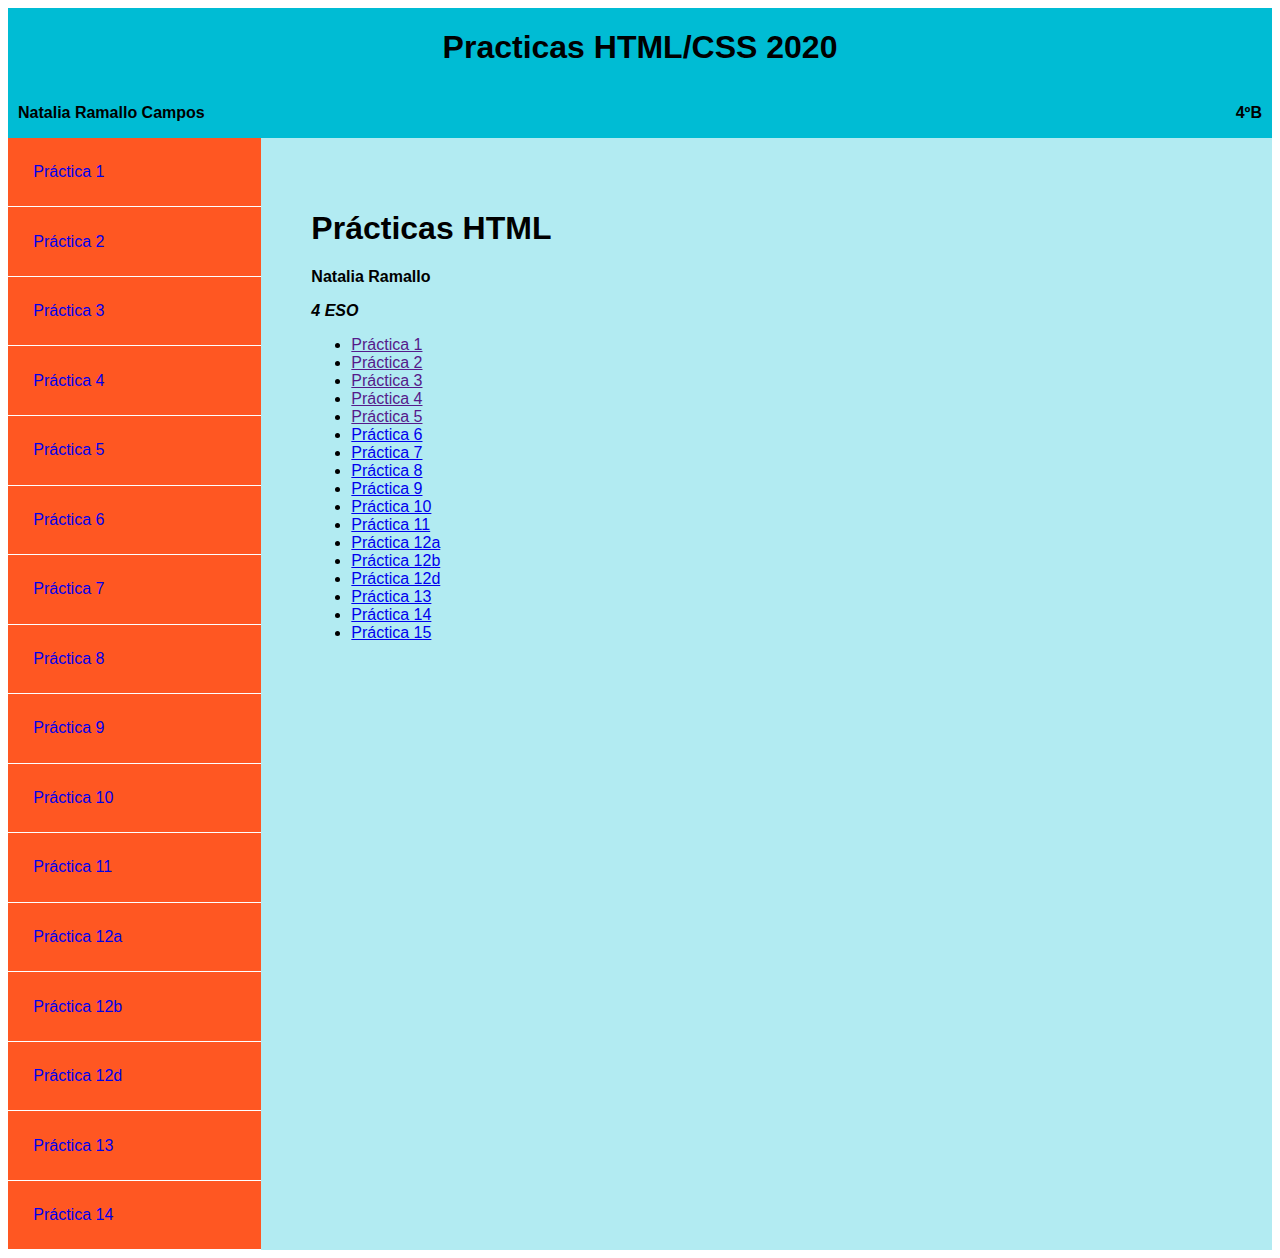
<file: index.html>
<!DOCTYPE html>
<html lang="en">
<head>
  <link rel="stylesheet" href="main.css">
  <meta charset="UTF-8">
  <meta name="viewport" content="width=device-width, initial-scale=1.0">
  <meta http-equiv="X-UA-Compatible" content="ie=edge">
  <title>Índice</title>
</head>
<body>


  <div class="grid-layout">
    <header>
      <h1>Practicas HTML/CSS 2020</h1>
      <p class="header__left-side"><strong>Natalia Ramallo Campos</strong></p>
      <p class="header__right-side"><strong>4ºB</strong></p>
    </header>
    <nav>
      <a href="p.1.html">Práctica 1</a>
      <a href="p.2.html">Práctica 2</a>
      <a href="p.3.html">Práctica 3</a>
      <a href="p.4.html">Práctica 4</a>
      <a href="p.5.html">Práctica 5</a>
      <a href="p.6.html">Práctica 6</a>
      <a href="p.7.html">Práctica 7</a>
      <a href="p.8.html">Práctica 8</a>
      <a href="p.9.html">Práctica 9</a>
      <a href="p.10.html">Práctica 10</a>
      <a href="p.11.html">Práctica 11</a>
      <a href="p.12a.html">Práctica 12a</a>
      <a href="p.12b.html">Práctica 12b</a>
      <a href="p.12d.html">Práctica 12d</a>
      <a href="p.13.html">Práctica 13</a>
      <a href="p.14.html">Práctica 14</a>
    </nav>

    <div class="main">
      <h1>Prácticas HTML</h1>
      <p><strong>Natalia Ramallo</strong></p>
      <p><strong><em>4 ESO</em></strong></p>
      <ul>
        <li><a href="">Práctica 1</a></li>
        <li><a href="">Práctica 2</a></li>
        <li><a href="">Práctica 3</a></li>
        <li><a href="">Práctica 4</a></li>
        <li><a href="">Práctica 5</a></li>
        <li><a href="p.6.html">Práctica 6</a></li>
        <li><a href="p.7.html">Práctica 7</a></li>
        <li><a href="p.8.html">Práctica 8</a></li>
        <li><a href="p.9.html">Práctica 9</a></li>
        <li><a href="p.10.html">Práctica 10</a></li>
        <li><a href="p.11.html">Práctica 11</a></li>
        <li><a href="p.12a.html">Práctica 12a</a></li>
        <li><a href="p.12b.html">Práctica 12b</a></li>
        <li><a href="p.12d.html">Práctica 12d</a></li>
        <li><a href="p.13.html">Práctica 13</a></li>
        <li><a href="p.14.html">Práctica 14</a></li>
        <li><a href="p.15.html">Práctica 15</a></li>
      </ul>
    </div>
  </div>

</body>
</html>
</file>
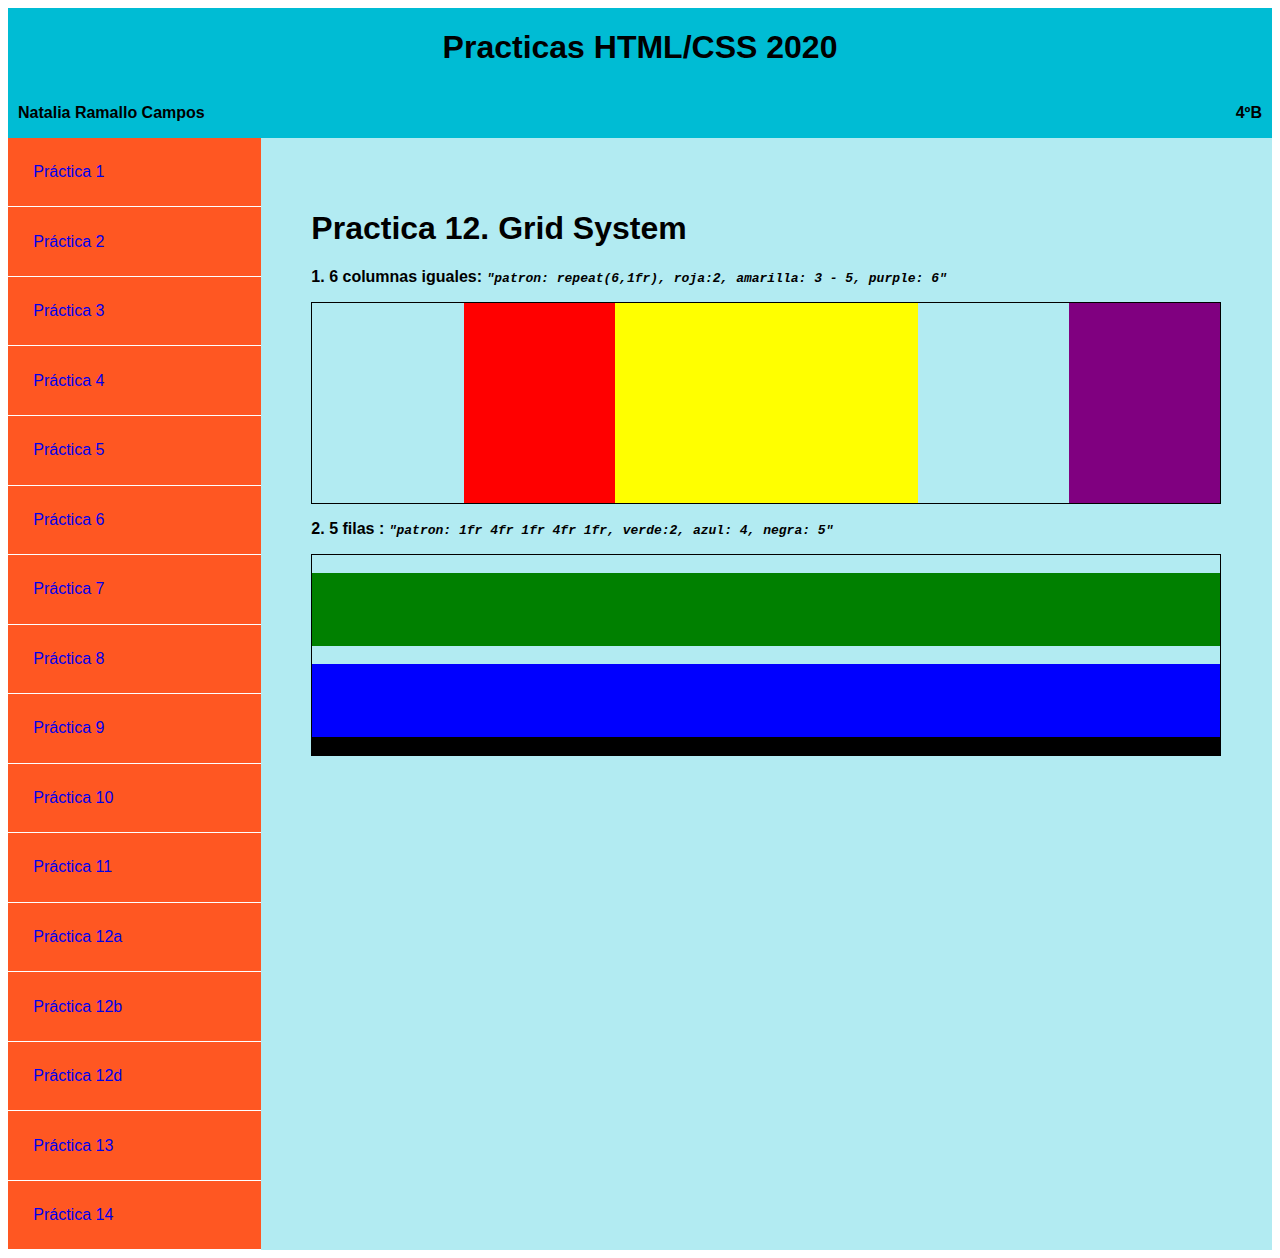
<file: p.12a.html>
<!DOCTYPE html>
<html lang="en">
<head>
  <link rel="stylesheet" href="main.css">
  <meta charset="UTF-8">
  <meta name="viewport" content="width=device-width, initial-scale=1.0">
  <meta http-equiv="X-UA-Compatible" content="ie=edge">
  <title>Document</title>
  <style>
    body {
      font-family: sans-serif;
    }

    p>strong>em {
      font-family: monospace;
      font-size: 0.8em:
    }

    .g-common {

      border: 1px solid black;
      height: 200px;
      display:grid;
    }

    .g-uno {
      grid-template-columns: repeat(6, 1fr)
    }

    .i-red {
      background: red;
      grid-column: 2 / 3;
    }

    .i-yellow {
      background: yellow;
      grid-column: 3 / span 2;
    }

    .i-yellow:hover {
      transform: scaleY(0);
      transform-origin: top;
      transition: ease-in-out 1000ms;
    }

    .i-purple {
      background: purple;
      grid-column: 6 / 7;
    }

    .g-dos {
      grid-template-rows: 1fr 4fr 1fr 4fr 1fr;
    }

    .i-green {
      background: green;
      grid-row: 2 / span 1;
    }

    .i-blue {
      background: blue;
      grid-row: 4 / span 1;
    }

    .i-black {
      background: black;
      grid-row: 5 / span 1;
    }




  </style>
</head>
<body>





  <div class="grid-layout">
    <header>
      <h1>Practicas HTML/CSS 2020</h1>
      <p class="header__left-side"><strong>Natalia Ramallo Campos</strong></p>
      <p class="header__right-side"><strong>4ºB</strong></p>
    </header>
    <nav>
      <a href="p.1.html">Práctica 1</a>
      <a href="p.2.html">Práctica 2</a>
      <a href="p.3.html">Práctica 3</a>
      <a href="p.4.html">Práctica 4</a>
      <a href="p.5.html">Práctica 5</a>
      <a href="p.6.html">Práctica 6</a>
      <a href="p.7.html">Práctica 7</a>
      <a href="p.8.html">Práctica 8</a>
      <a href="p.9.html">Práctica 9</a>
      <a href="p.10.html">Práctica 10</a>
      <a href="p.11.html">Práctica 11</a>
      <a href="p.12a.html">Práctica 12a</a>
      <a href="p.12b.html">Práctica 12b</a>
      <a href="p.12d.html">Práctica 12d</a>
      <a href="p.13.html">Práctica 13</a>
      <a href="p.14.html">Práctica 14</a>
    </nav>

    <div class="main">
      <h1>Practica 12. Grid System</h1>
      <p><strong>1. 6 columnas iguales:
     	<em>"patron: repeat(6,1fr), roja:2, amarilla: 3 - 5, purple: 6"</em></strong></p>

      <div class="g-common g-uno">
    	<div class="i-red"></div>
    	<div class="i-yellow"></div>
    	<div class="i-purple"></div>
      </div>

      <p><strong>2. 5 filas :
     	<em>"patron: 1fr 4fr 1fr 4fr 1fr, verde:2, azul: 4, negra: 5"</em></strong></p>
      <div class="g-common g-dos">
    	<div class="i-green"></div>
    	<div class="i-blue"></div>
    	<div class="i-black"></div>
      </div>
    </div>

  </div>






</body>

</html>
</file>
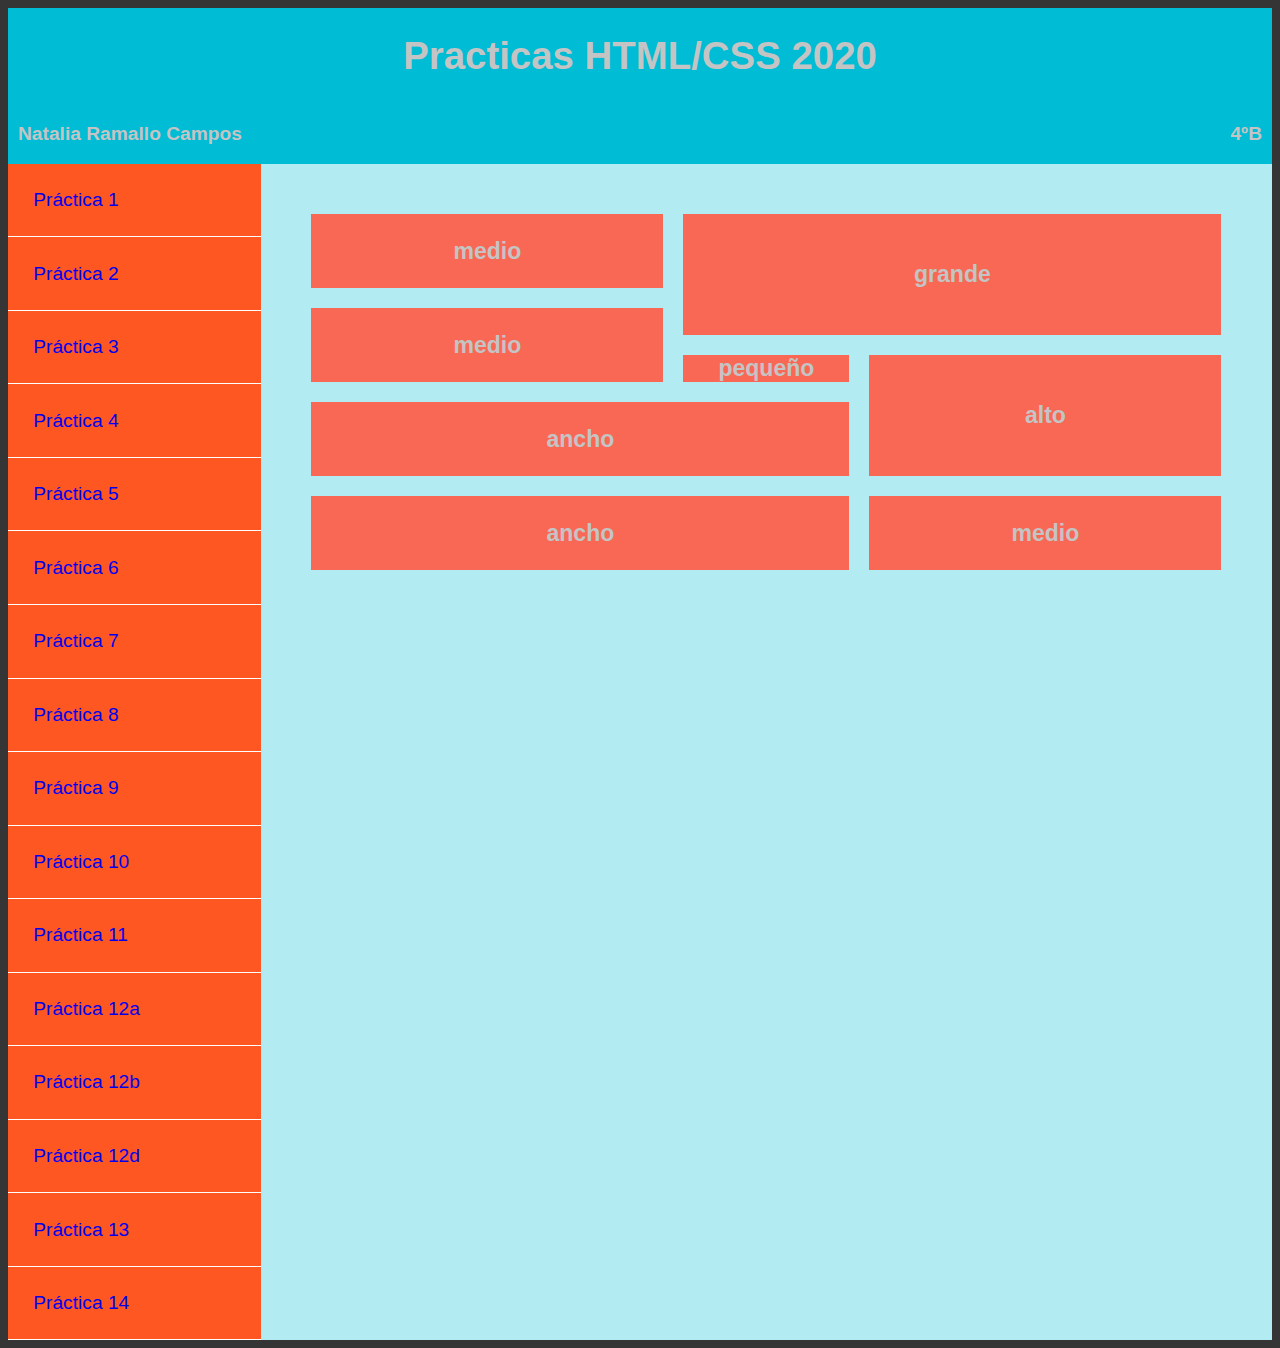
<file: p.12b.html>
<!DOCTYPE html>
<html lang="en">
<head>
  <link rel="stylesheet" href="main.css">
  <meta charset="UTF-8">
  <meta name="viewport" content="width=device-width, initial-scale=1.0">
  <meta http-equiv="X-UA-Compatible" content="ie=edge">
  <title>Práctica 12b. Portfolio</title>
  <style>

    body {
      background: #353535;
      color: #c4c4c4;
      font-size: 1.2em;
    }

    .portfolio {
      display: grid;
      grid-template-rows: repeat(8, 1fr);
      grid-template-columns: repeat(5, 1fr);
      grid-gap: 20px;
    }

    .portfolio-item {
      background: #f96855;
      font-size: 1.2em;
      font-weight: 700;
      display: flex;
      justify-content: center;
      align-items: center;
    }

    .large {
      grid-column: span 3;
      grid-row: span 3;
    }

    .tall {
      grid-row: span 3;
      grid-column: span 2;
    }

    .wide {
      grid-row: span 2;
      grid-column: span 3;
    }

    .small {
      grid-row: span 1;
      grid-column: span 1;
    }

    .medium {
      grid-row: span 2;
      grid-column: span 2;
    }

  </style>
</head>

<body>



  <div class="grid-layout">
    <header>
      <h1>Practicas HTML/CSS 2020</h1>
      <p class="header__left-side"><strong>Natalia Ramallo Campos</strong></p>
      <p class="header__right-side"><strong>4ºB</strong></p>
    </header>
    <nav>
      <a href="p.1.html">Práctica 1</a>
      <a href="p.2.html">Práctica 2</a>
      <a href="p.3.html">Práctica 3</a>
      <a href="p.4.html">Práctica 4</a>
      <a href="p.5.html">Práctica 5</a>
      <a href="p.6.html">Práctica 6</a>
      <a href="p.7.html">Práctica 7</a>
      <a href="p.8.html">Práctica 8</a>
      <a href="p.9.html">Práctica 9</a>
      <a href="p.10.html">Práctica 10</a>
      <a href="p.11.html">Práctica 11</a>
      <a href="p.12a.html">Práctica 12a</a>
      <a href="p.12b.html">Práctica 12b</a>
      <a href="p.12d.html">Práctica 12d</a>
      <a href="p.13.html">Práctica 13</a>
      <a href="p.14.html">Práctica 14</a>
    </nav>

    <div class="main">
      <div class="portfolio">
        <div class="portfolio-item medium">medio</div>
        <div class="portfolio-item large">grande</div>
        <div class="portfolio-item medium">medio</div>
     	  <div class="portfolio-item small">pequeño</div>
        <div class="portfolio-item tall">alto</div>
        <div class="portfolio-item wide">ancho</div>
        <div class="portfolio-item wide">ancho</div>
        <div class="portfolio-item medium">medio</div>
    	</div>
    </div>

  </div>





</body>

</html>
</file>
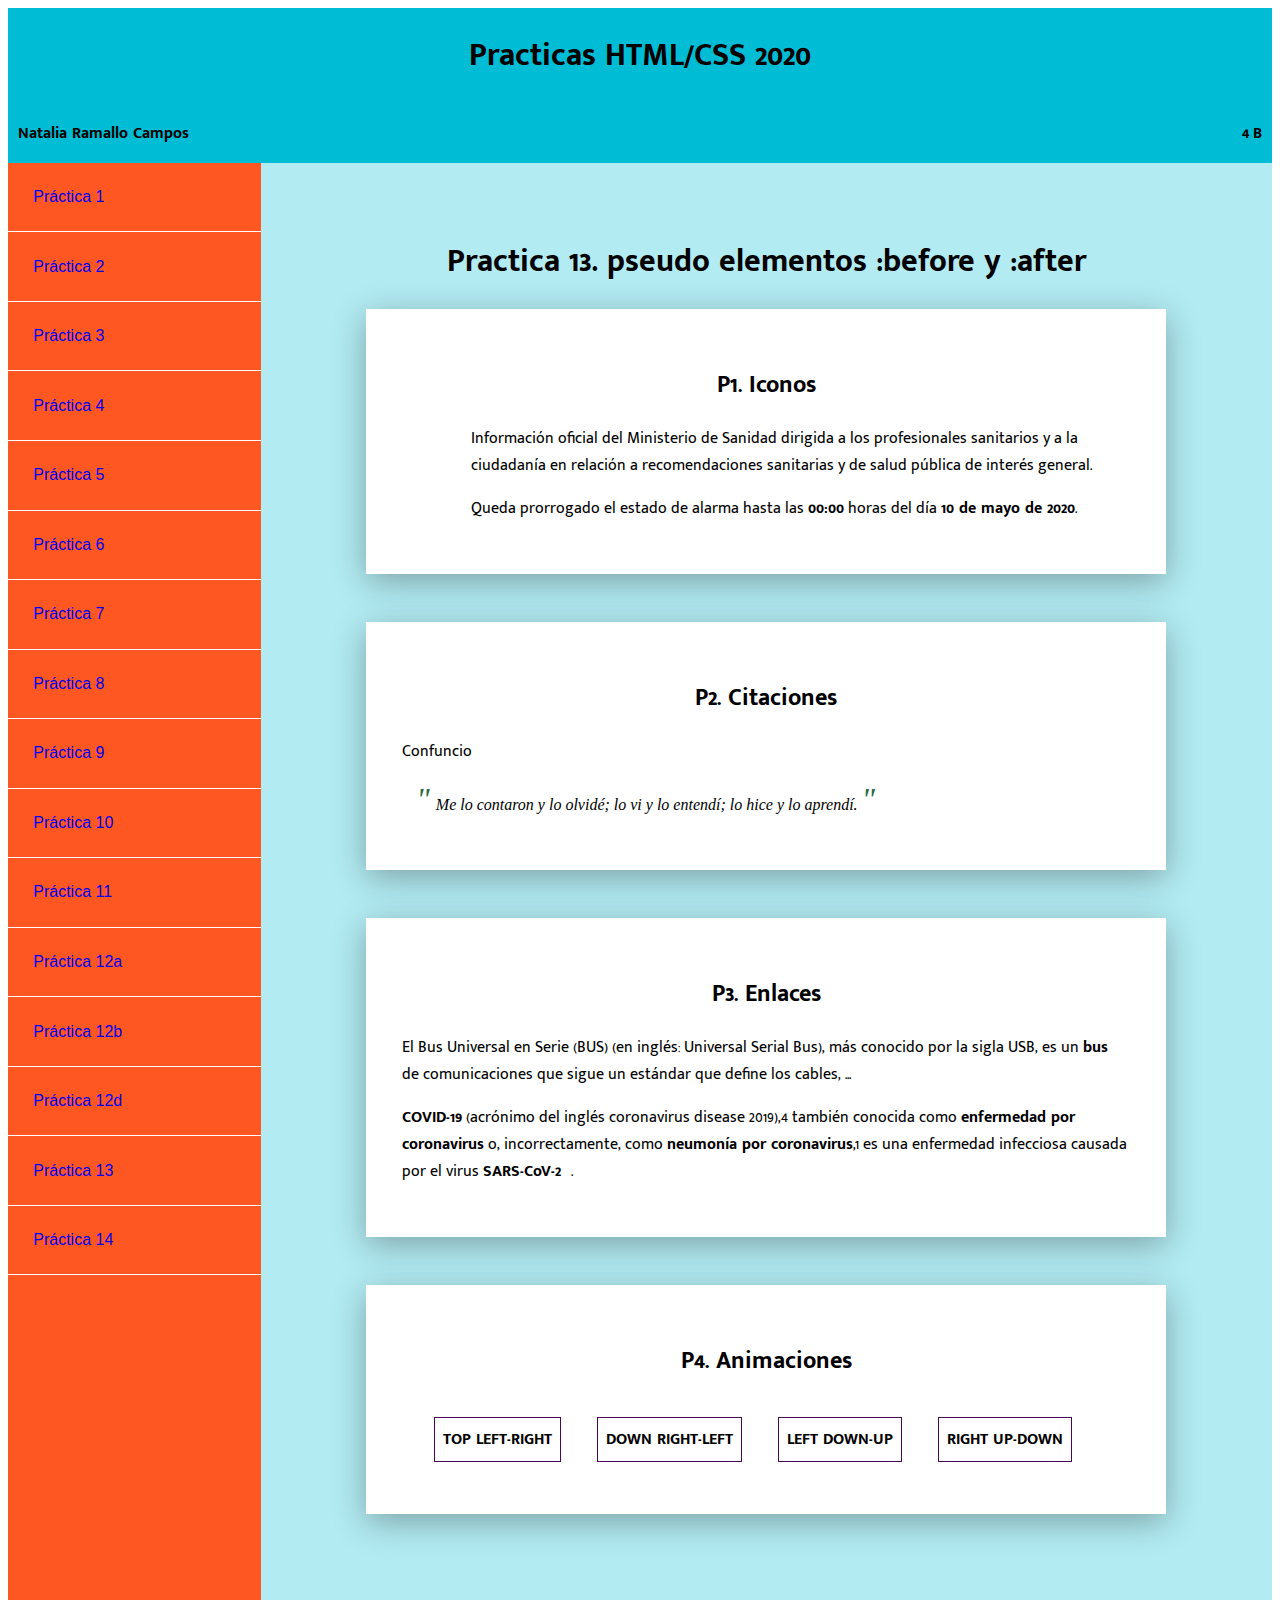
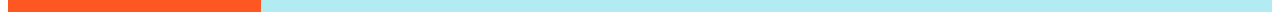
<file: p.13.html>
<!DOCTYPE html>
<html lang="en">
<head>
  <link rel="stylesheet" href="main.css">
  <link rel="stylesheet" href="https://fonts.googleapis.com/css?family=Mukta+Malar:300,700">
  <meta charset="UTF-8">
  <meta name="viewport" content="width=device-width, initial-scale=1.0">
  <meta http-equiv="X-UA-Compatible" content="ie=edge">
  <title>Práctica 13. Pseudo elementos after: y before:</title>
  <style>

    body {
      font-family: 'Mukta Malar', sans-serif;
    }

    h1 {
      text-align: center;
    }

    section {
    padding: 4vh;
    width: 80%;
    margin: 0 auto;
    box-shadow: 0px .5em 2em rgba(0,0,0,.3);
    margin-bottom: 3em;
    background-color:  white;
    }

    section h2 {
      text-align: center;
    }

    section.uno p.info:before {
      content: '';
      background: url("https://bit.ly/3aUnWgx");
      width: 64px;
      height: 64px;
      float: left;
      margin: 0 0.3em 0 0;
    }

    section.uno p.danger:before {
      content: '';
      background: url("https://bit.ly/35pJYqE");
      width: 64px;
      height: 64px;
      float: left;
      margin: 0 0.3em 0 0;
    }

    section.dos span.quoted {
      font-family: Georgia;
      font-size: 16px;
      display: block;
      margin: 14px;
      font-style: italic;
    }

    section.dos span.quoted:before {
      content: '"';
      font-size: 2em;
      color: rgb(41, 106, 67);
      margin: 0 6px 0 0;
    }

    section.dos span.quoted:after {
      content: '"';
      font-size: 2em;
      color: rgb(41, 106, 67);
      margin: 0 0 0 4px;
    }

    section.tres a {
      text-decoration: none;
      color: #000;
      font-weight: bold;
    }

    section.tres a:after {
      content: "";
      display: inline-block;
      width: 10px;
      height: 10px;
      background: url('https://bit.ly/2KLhcav'); no-repeat top left;
      background-size: cover;
    }

    section.cuatro p {
      display: inline-block;
      margin-left: 2em;
      text-transform: uppercase;
      font-weight: 700;
      border: 1px solid rgb(72, 8, 85);
      padding: .5em;
      cursor: crosshair;
      position: relative;
    }

    section.cuatro p.cuatroA:before {
      content: "";
      height: 5px;
      width: 100%;
      background-color: rgb(143, 27, 194);

      position: absolute;
      top:0;
      left:0;

      transform: scaleX(0);
      transform-origin: left;
      transition: transform ease-in-out 1000ms;
    }

    section.cuatro p.cuatroA:hover:before {
      transform: scaleX(1);
    }

    section.cuatro p.cuatroB:before {
      content: "";
      height: 5px;
      width: 100%;
      background-color: rgb(143, 27, 194);

      position: absolute;
      bottom: 0;
      right: 0;

      transform: scaleX(0);
      transform-origin: right;
      transition: transform ease-in-out 1000ms;
    }

    section.cuatro p.cuatroB:hover:before {
      transform: scaleX(1);
    }

    section.cuatro p.cuatroC:before {
      content: "";
      height: 100%;
      width: 5px;
      background-color: rgb(143, 27, 194);

      position: absolute;
      top: 0;
      left:0;

      transform: scaleY(0);
      transform-origin: bottom;
      transition: transform ease-in-out 1000ms;
    }

    section.cuatro p.cuatroC:hover:before {
      transform: scaleY(1);
    }

    section.cuatro p.cuatroD:before {
      content: "";
      height: 100%;
      width: 5px;
      background-color: rgb(143, 27, 194);

      position: absolute;
      top: 0;
      right: 0;

      transform: scaleY(0);
      transform-origin: top;
      transition: transform ease-in-out 1000ms;
    }

    section.cuatro p.cuatroD:hover:before {
      transform: scaleY(1);
    }





  </style>
</head>

<body>






  <div class="grid-layout">
    <header>
      <h1>Practicas HTML/CSS 2020</h1>
      <p class="header__left-side"><strong>Natalia Ramallo Campos</strong></p>
      <p class="header__right-side"><strong>4ºB</strong></p>
    </header>
    <nav>
      <a href="p.1.html">Práctica 1</a>
      <a href="p.2.html">Práctica 2</a>
      <a href="p.3.html">Práctica 3</a>
      <a href="p.4.html">Práctica 4</a>
      <a href="p.5.html">Práctica 5</a>
      <a href="p.6.html">Práctica 6</a>
      <a href="p.7.html">Práctica 7</a>
      <a href="p.8.html">Práctica 8</a>
      <a href="p.9.html">Práctica 9</a>
      <a href="p.10.html">Práctica 10</a>
      <a href="p.11.html">Práctica 11</a>
      <a href="p.12a.html">Práctica 12a</a>
      <a href="p.12b.html">Práctica 12b</a>
      <a href="p.12d.html">Práctica 12d</a>
      <a href="p.13.html">Práctica 13</a>
      <a href="p.14.html">Práctica 14</a>
    </nav>

    <div class="main">
      <h1>Practica 13. pseudo elementos :before y :after</h1>

      <section class="uno">
        <h2>P1. Iconos</h2>
        <p class="info">Información oficial del Ministerio de Sanidad dirigida
          a los profesionales sanitarios y a la ciudadanía en relación a
          recomendaciones sanitarias y de salud pública de interés general.</p>
        <p class="danger">Queda prorrogado el estado de alarma hasta las
          <strong>00:00</strong> horas del día
          <strong>10 de mayo de 2020</strong>.
        </p>
      </section>

      <section class="dos">
        <h2>P2. Citaciones</h2>
        <p>Confuncio</p>
        <p><span class="quoted">Me lo contaron y lo olvidé; lo vi y lo entendí; lo hice y lo aprendí.</span></p>
      </section>

      <section class="tres">
        <h2>P3. Enlaces</h2>
        <p>El Bus Universal en Serie (BUS) (en inglés: Universal Serial Bus),
          más conocido por la sigla USB,
          es un <a href="#">bus</a> de comunicaciones que sigue un estándar que define los cables, ...</p>
        <p><strong>COVID-19</strong>​ (acrónimo del inglés coronavirus disease 2019),4​ también
          conocida como <strong>enfermedad por coronavirus</strong>​ o, incorrectamente, como <strong>neumonía
            por coronavirus</strong>,1​ es una enfermedad infecciosa causada por el virus <a href="">SARS-CoV-2</a>.</p>
      </section>

      <section class="cuatro">
        <h2>P4. Animaciones</h2>
        <p class="cuatroA">Top Left-Right</p>
        <p class="cuatroB">Down Right-Left</p>
        <p class="cuatroC">Left Down-Up</p>
        <p class="cuatroD">Right Up-Down</p>
      </section>
    </div>

  </div>










</body>
</html>
</file>
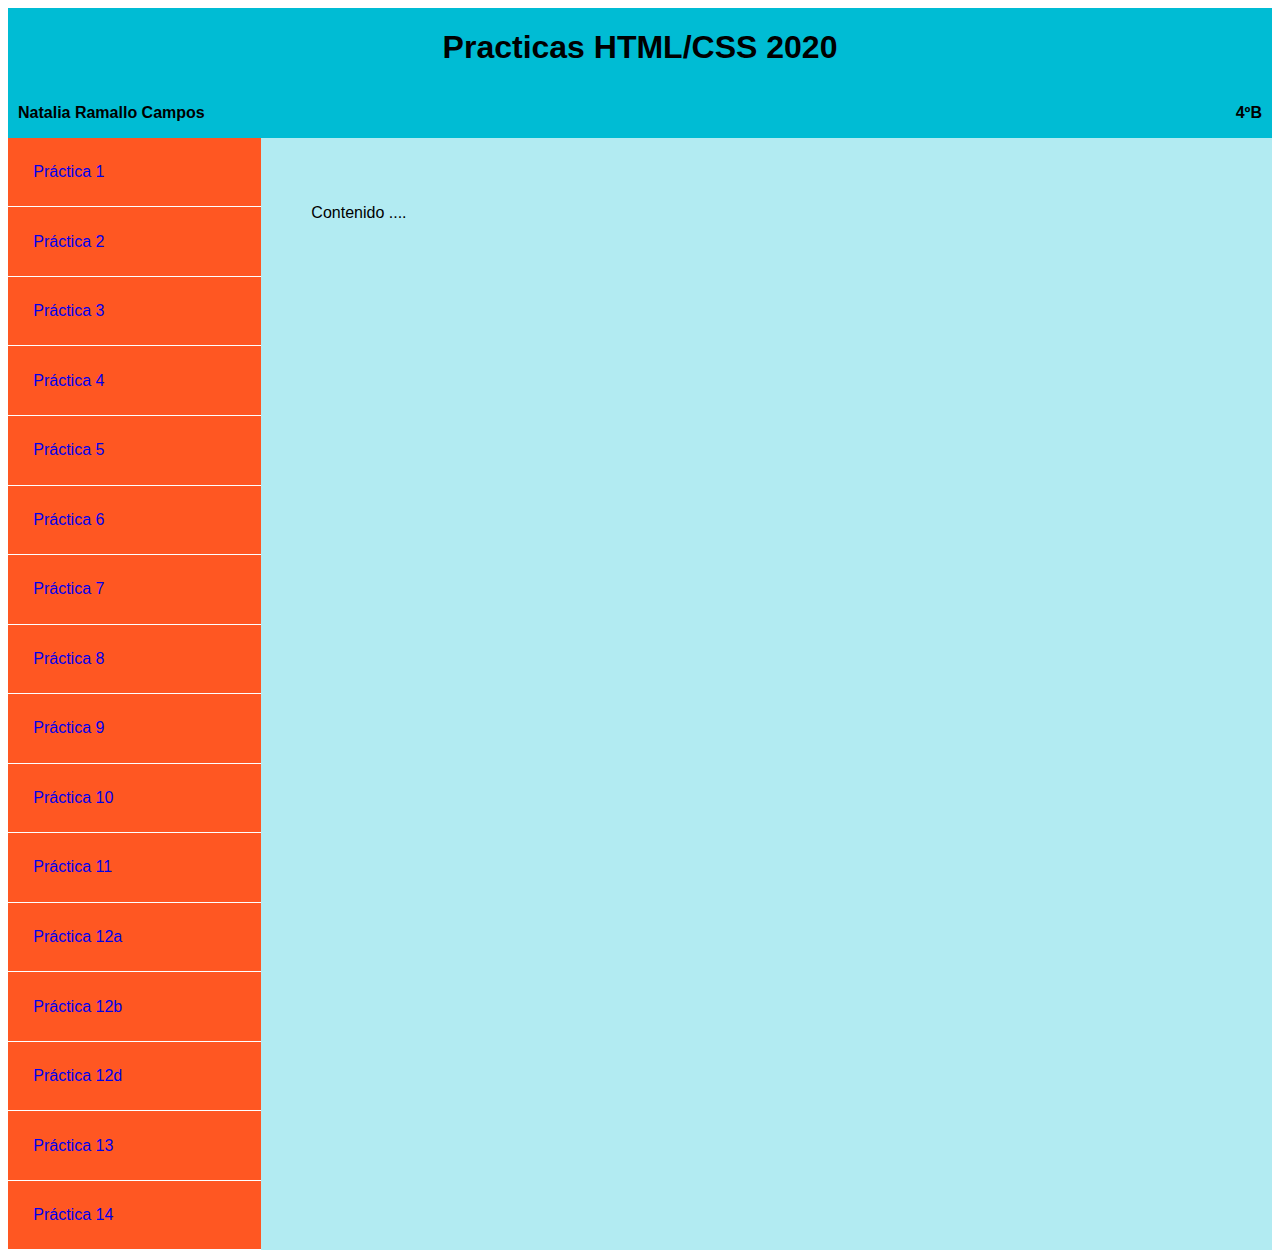
<file: p.15.html>
<!DOCTYPE html>
<html lang="en">
<head>
  <link rel="stylesheet" href="main.css">
  <meta charset="UTF-8">
  <meta name="viewport" content="width=device-width, initial-scale=1.0">
  <meta http-equiv="X-UA-Compatible" content="ie=edge">
  <title>Práctica 15</title>

</head>
<body>

  <div class="grid-layout">
    <header>
      <h1>Practicas HTML/CSS 2020</h1>
      <p class="header__left-side"><strong>Natalia Ramallo Campos</strong></p>
      <p class="header__right-side"><strong>4ºB</strong></p>
    </header>
    <nav>
      <a href="p.1.html">Práctica 1</a>
      <a href="p.2.html">Práctica 2</a>
      <a href="p.3.html">Práctica 3</a>
      <a href="p.4.html">Práctica 4</a>
      <a href="p.5.html">Práctica 5</a>
      <a href="p.6.html">Práctica 6</a>
      <a href="p.7.html">Práctica 7</a>
      <a href="p.8.html">Práctica 8</a>
      <a href="p.9.html">Práctica 9</a>
      <a href="p.10.html">Práctica 10</a>
      <a href="p.11.html">Práctica 11</a>
      <a href="p.12a.html">Práctica 12a</a>
      <a href="p.12b.html">Práctica 12b</a>
      <a href="p.12d.html">Práctica 12d</a>
      <a href="p.13.html">Práctica 13</a>
      <a href="p.14.html">Práctica 14</a>
    </nav>

    <div class="main">
      <p>Contenido ....</p>
    </div>

  </div>
</body>
</html>
</file>
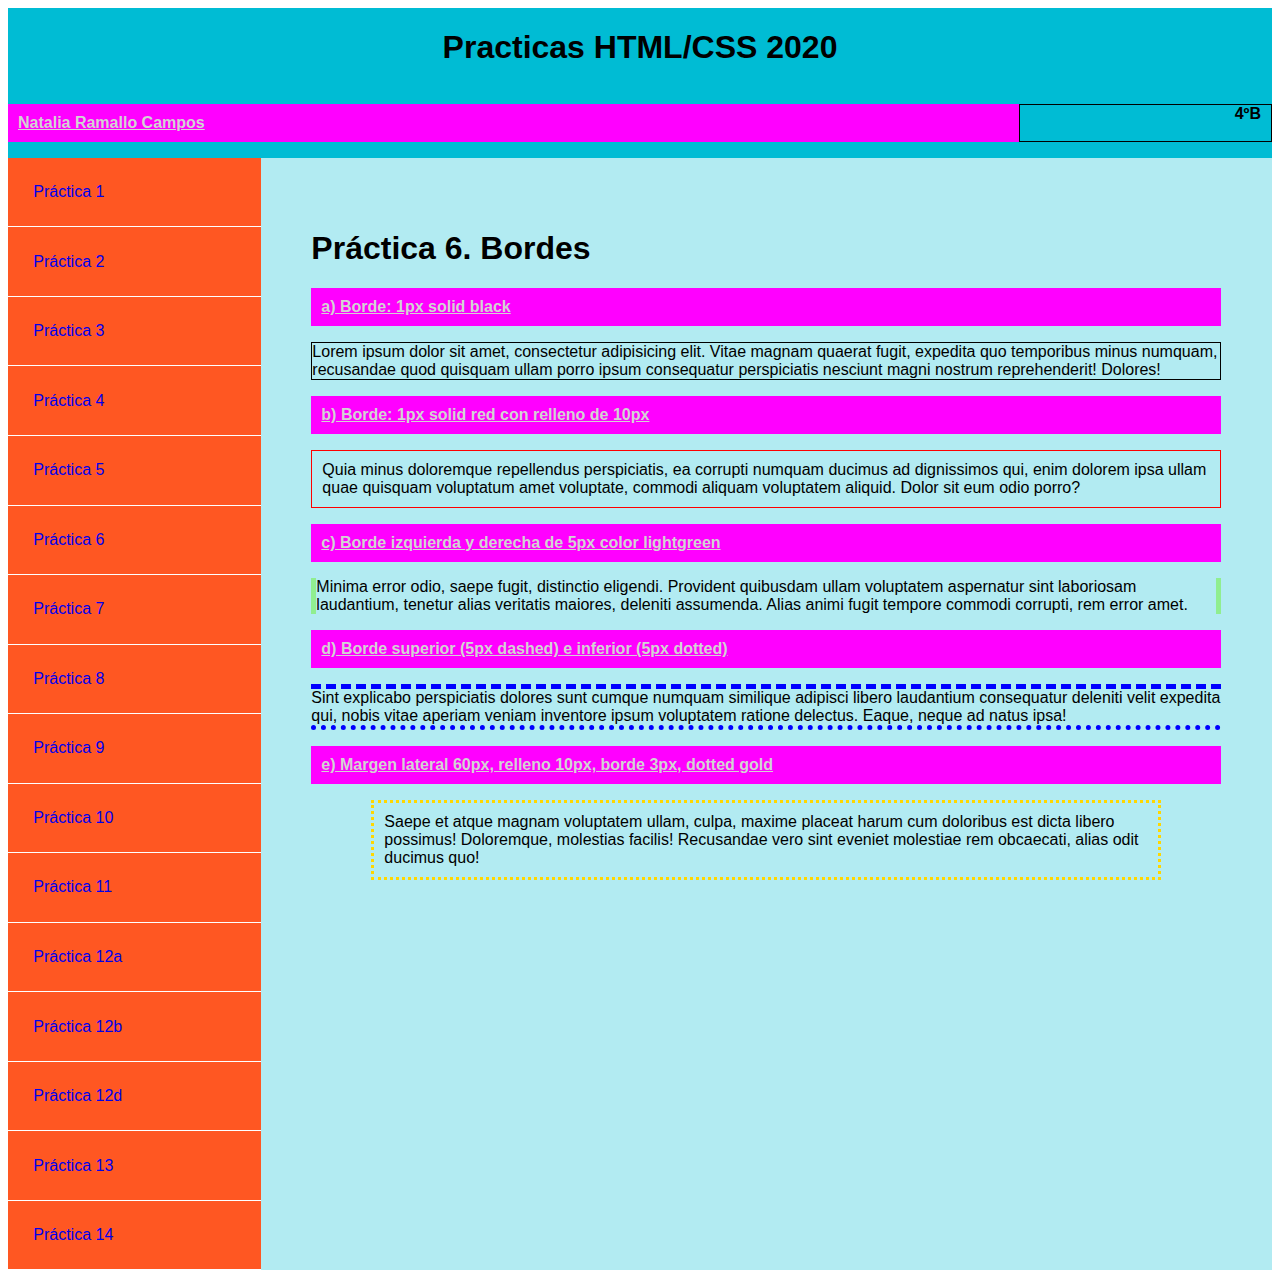
<file: p.6.html>
<!DOCTYPE html>
<html lang="en">
<head>
  <link rel="stylesheet" href="main.css">
  <meta charset="UTF-8">
  <meta name="viewport" content="width=device-width, initial-scale=1.0">
  <meta http-equiv="X-UA-Compatible" content="ie=edge">
  <title>Práctica 6. Bordes</title>
  <style>
    body {
      font-family: sans-serif;
    }

    p:nth-of-type(odd) {
      background-color: magenta;
      color: lightgrey;
      padding: 10px;
      text-decoration:underline;
      font-weight: bolder;
    }

    p:nth-of-type(2) {
      border: 1px solid black;
    }

    p:nth-of-type(4) {
      border: 1px solid red;
      padding: 10px;
    }

    p:nth-of-type(6) {
      border-left: 5px solid lightgreen;
      border-right: 5px solid lightgreen;
    }

    p:nth-of-type(8) {
      border-top: 5px dashed blue;
      border-bottom: 5px dotted blue;
    }

    p:nth-of-type(10) {
      margin-left: 60px;
      margin-right: 60px;
      padding: 10px;
      border: 3px dotted gold;
    }




  </style>
</head>
<body>




  <div class="grid-layout">
    <header>
      <h1>Practicas HTML/CSS 2020</h1>
      <p class="header__left-side"><strong>Natalia Ramallo Campos</strong></p>
      <p class="header__right-side"><strong>4ºB</strong></p>
    </header>
    <nav>
      <a href="p.1.html">Práctica 1</a>
      <a href="p.2.html">Práctica 2</a>
      <a href="p.3.html">Práctica 3</a>
      <a href="p.4.html">Práctica 4</a>
      <a href="p.5.html">Práctica 5</a>
      <a href="p.6.html">Práctica 6</a>
      <a href="p.7.html">Práctica 7</a>
      <a href="p.8.html">Práctica 8</a>
      <a href="p.9.html">Práctica 9</a>
      <a href="p.10.html">Práctica 10</a>
      <a href="p.11.html">Práctica 11</a>
      <a href="p.12a.html">Práctica 12a</a>
      <a href="p.12b.html">Práctica 12b</a>
      <a href="p.12d.html">Práctica 12d</a>
      <a href="p.13.html">Práctica 13</a>
      <a href="p.14.html">Práctica 14</a>
    </nav>

    <div class="main">

        <h1>Práctica 6. Bordes</h1>
        <p><strong>a) Borde: 1px solid black</strong></p>
        <p>Lorem ipsum dolor sit amet, consectetur adipisicing elit. Vitae magnam quaerat fugit, expedita quo temporibus minus numquam, recusandae quod quisquam ullam porro ipsum consequatur perspiciatis nesciunt magni nostrum reprehenderit! Dolores!</p>
        <p><strong>b) Borde: 1px solid red con relleno de 10px</strong></p>
        <p>Quia minus doloremque repellendus perspiciatis, ea corrupti numquam ducimus ad dignissimos qui, enim dolorem ipsa ullam quae quisquam voluptatum amet voluptate, commodi aliquam voluptatem aliquid. Dolor sit eum odio porro?</p>
        <p><strong>c) Borde izquierda y derecha de 5px color lightgreen</strong></p>
        <p>Minima error odio, saepe fugit, distinctio eligendi. Provident quibusdam ullam voluptatem aspernatur sint laboriosam laudantium, tenetur alias veritatis maiores, deleniti assumenda. Alias animi fugit tempore commodi corrupti, rem error amet.</p>
        <p><strong>d) Borde superior (5px dashed) e inferior (5px dotted)</strong></p>
        <p>Sint explicabo perspiciatis dolores sunt cumque numquam similique adipisci libero laudantium consequatur deleniti velit expedita qui, nobis vitae aperiam veniam inventore ipsum voluptatem ratione delectus. Eaque, neque ad natus ipsa!</p>
        <p><strong>e) Margen lateral 60px, relleno 10px, borde 3px, dotted gold</strong></p>
        <p>Saepe et atque magnam voluptatem ullam, culpa, maxime placeat harum cum doloribus est dicta libero possimus! Doloremque, molestias facilis! Recusandae vero sint eveniet molestiae rem obcaecati, alias odit ducimus quo!</p>

    </div>

  </div>





</body>
</html>
</file>
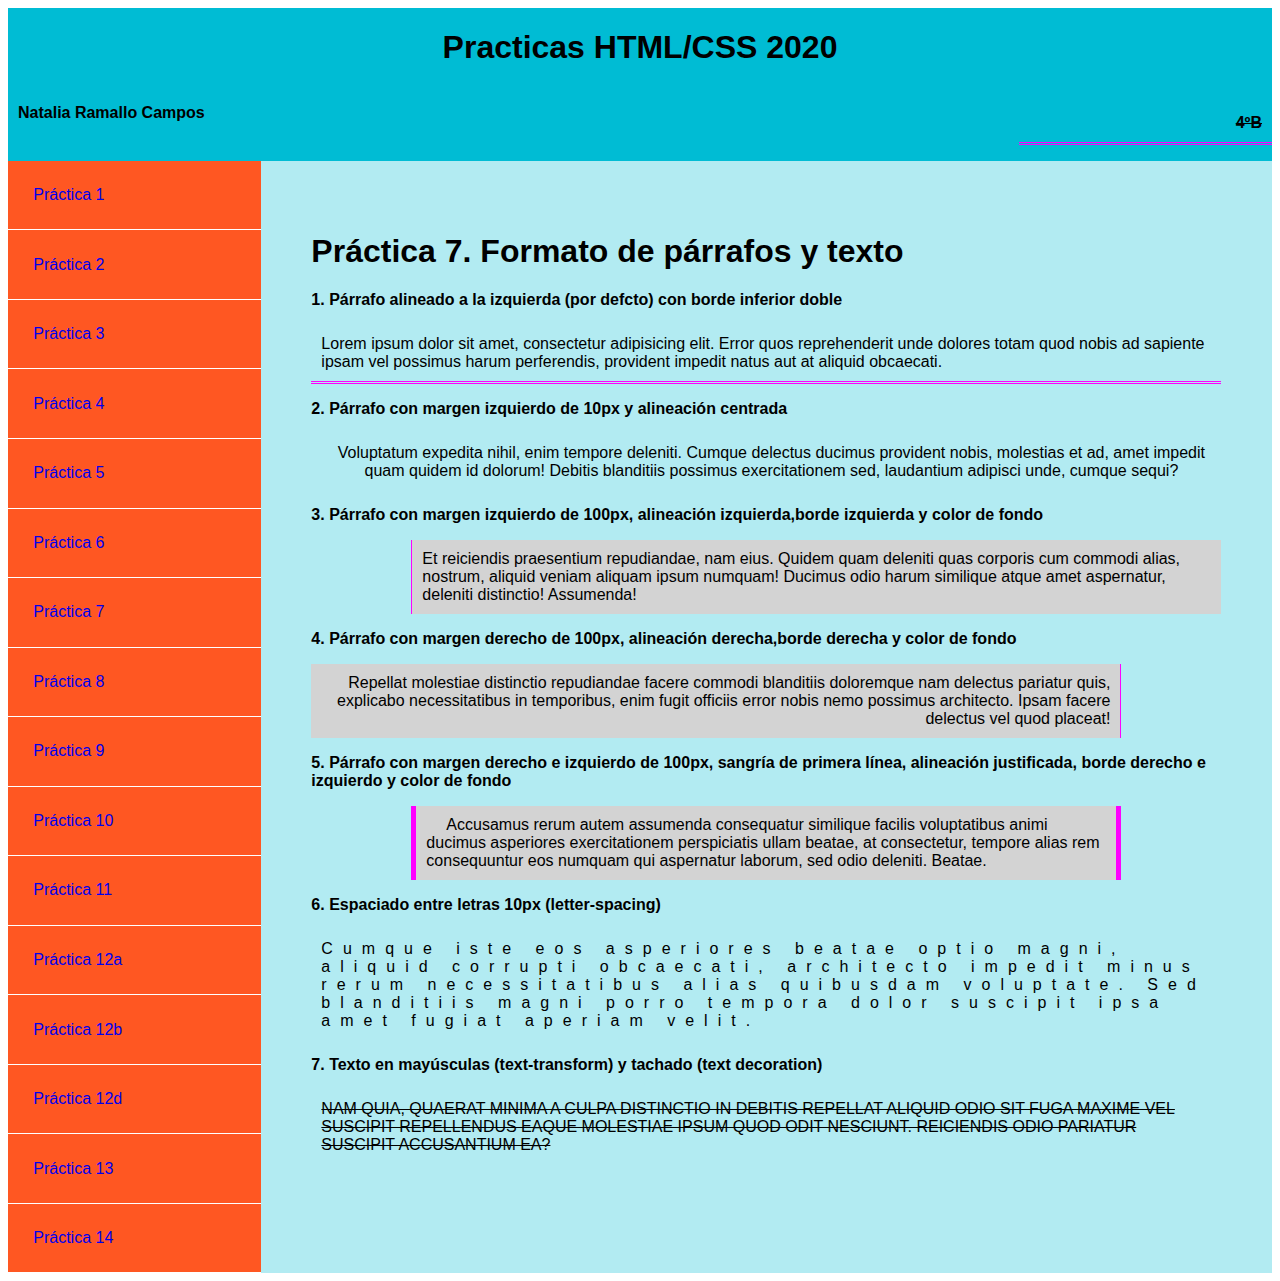
<file: p.7.html>
<!DOCTYPE html>
<html lang="en">
<head>
  <link rel="stylesheet" href="main.css">
  <meta charset="UTF-8">
  <meta name="viewport" content="width=device-width, initial-scale=1.0">
  <meta http-equiv="X-UA-Compatible" content="ie=edge">
  <title>Práctica 7</title>
  <style>

    p:nth-of-type(2) {
      text-align: left;
      border-bottom: 3px double magenta;
      padding: 10px;
    }

    p:nth-of-type(4){
      padding: 10px;
      margin-left: 10px;
      text-align: center;
    }

    p:nth-of-type(6){
      padding: 10px;
      margin-left: 100px;
      text-align: left;
      border-left: 1px solid magenta;
      background-color: lightgrey
    }

    p:nth-of-type(8){
      padding: 10px;
      margin-right: 100px;
      text-align: right;
      border-right: 1px solid magenta;
      background-color: lightgrey;
    }

    p:nth-of-type(10){
      padding: 10px;
      margin-right: 100px;
      margin-left: 100px;
      text-indent: 20px;
      background-color: lightgrey;
      border-left: 5px solid magenta;
      border-right: 5px solid magenta;

    }

    p:nth-of-type(12){
      padding: 10px;
      letter-spacing: 10px;
    }

    p:nth-last-of-type(1){
      text-transform: uppercase;
      text-decoration: line-through;
      padding: 10px;
    }


  </style>
</head>
<body>

  <div class="grid-layout">
    <header>
      <h1>Practicas HTML/CSS 2020</h1>
      <p class="header__left-side"><strong>Natalia Ramallo Campos</strong></p>
      <p class="header__right-side"><strong>4ºB</strong></p>
    </header>
    <nav>
      <a href="p.1.html">Práctica 1</a>
      <a href="p.2.html">Práctica 2</a>
      <a href="p.3.html">Práctica 3</a>
      <a href="p.4.html">Práctica 4</a>
      <a href="p.5.html">Práctica 5</a>
      <a href="p.6.html">Práctica 6</a>
      <a href="p.7.html">Práctica 7</a>
      <a href="p.8.html">Práctica 8</a>
      <a href="p.9.html">Práctica 9</a>
      <a href="p.10.html">Práctica 10</a>
      <a href="p.11.html">Práctica 11</a>
      <a href="p.12a.html">Práctica 12a</a>
      <a href="p.12b.html">Práctica 12b</a>
      <a href="p.12d.html">Práctica 12d</a>
      <a href="p.13.html">Práctica 13</a>
      <a href="p.14.html">Práctica 14</a>
    </nav>

    <div class="main">
      <h1>Práctica 7. Formato de párrafos y texto</h1>

      <p><strong>1. Párrafo alineado a la izquierda (por defcto) con borde inferior doble</strong></p>
      <p>Lorem ipsum dolor sit amet, consectetur adipisicing elit. Error quos reprehenderit unde dolores totam quod nobis ad sapiente ipsam vel possimus harum perferendis, provident impedit natus aut at aliquid obcaecati.</p>
      <p><strong>2. Párrafo con margen izquierdo de 10px y alineación centrada</strong></p>
      <p>Voluptatum expedita nihil, enim tempore deleniti. Cumque delectus ducimus provident nobis, molestias et ad, amet impedit quam quidem id dolorum! Debitis blanditiis possimus exercitationem sed, laudantium adipisci unde, cumque sequi?</p>
      <p><strong>3. Párrafo con margen izquierdo de 100px, alineación izquierda,borde izquierda y color de fondo</strong></p>
      <p>Et reiciendis praesentium repudiandae, nam eius. Quidem quam deleniti quas corporis cum commodi alias, nostrum, aliquid veniam aliquam ipsum numquam! Ducimus odio harum similique atque amet aspernatur, deleniti distinctio! Assumenda!</p>
      <p><strong>4. Párrafo con margen derecho de 100px, alineación derecha,borde derecha y color de fondo</strong></p>
      <p>Repellat molestiae distinctio repudiandae facere commodi blanditiis doloremque nam delectus pariatur quis, explicabo necessitatibus in temporibus, enim fugit officiis error nobis nemo possimus architecto. Ipsam facere delectus vel quod placeat!</p>
      <p><strong>5. Párrafo con margen derecho e izquierdo de 100px, sangría de primera línea, alineación justificada, borde derecho e izquierdo y color de fondo</strong></p>
      <p>Accusamus rerum autem assumenda consequatur similique facilis voluptatibus animi ducimus asperiores exercitationem perspiciatis ullam beatae, at consectetur, tempore alias rem consequuntur eos numquam qui aspernatur laborum, sed odio deleniti. Beatae.</p>
      <p><strong>6. Espaciado entre letras 10px (letter-spacing)</strong></p>
      <p>Cumque iste eos asperiores beatae optio magni, aliquid corrupti obcaecati, architecto impedit minus rerum necessitatibus alias quibusdam voluptate. Sed blanditiis magni porro tempora dolor suscipit ipsa amet fugiat aperiam velit.</p>
      <p><strong>7. Texto en mayúsculas (text-transform) y tachado (text decoration)</strong></p>
      <p>Nam quia, quaerat minima a culpa distinctio in debitis repellat aliquid odio sit fuga maxime vel suscipit repellendus eaque molestiae ipsum quod odit nesciunt. Reiciendis odio pariatur suscipit accusantium ea?</p>

    </div>

  </div>


</body>
</html>
</file>
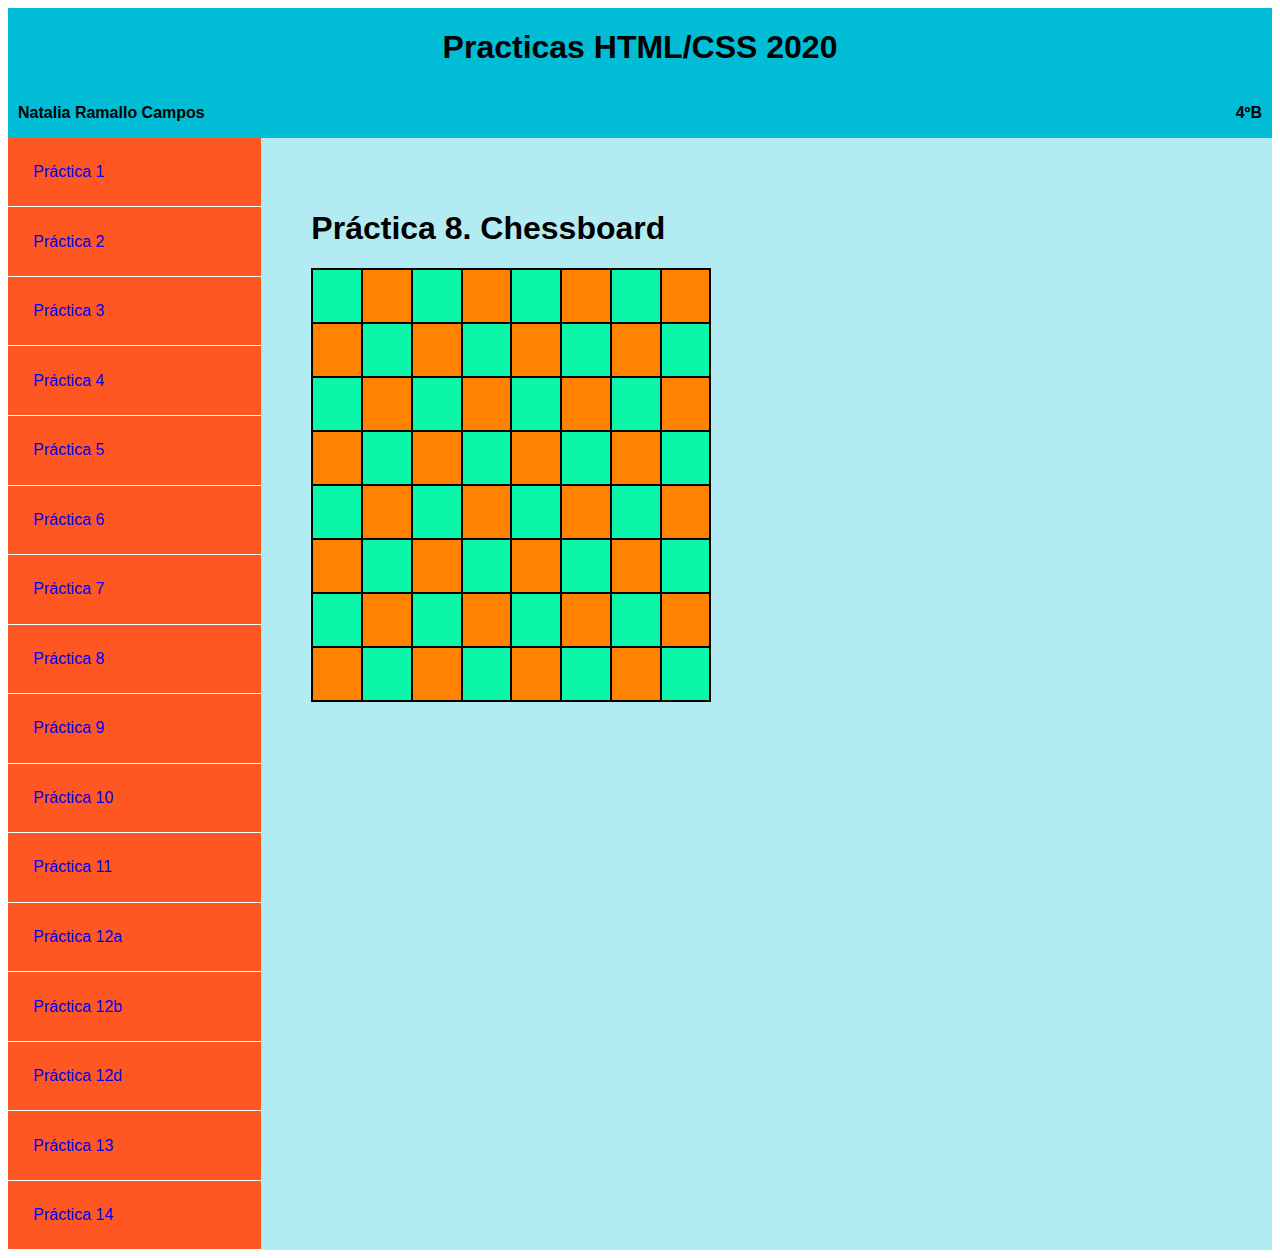
<file: p.8.html>
<!DOCTYPE html>
<html lang="en">
<head>
  <link rel="stylesheet" href="main.css">
  <meta charset="UTF-8">
  <meta name="viewport" content="width=device-width, initial-scale=1.0">
  <meta http-equiv="X-UA-Compatible" content="ie=edge">
  <title>Práctica 8</title>
  <style>

    table.chessboard {
      border: 2px solid black;
      width: 400px;
      height: 400px;
      border-collapse: collapse;
    }

    table.chessboard td {
      border: 2px solid black;
      width: 50px;
      height: 50px;
    }

    table.chessboard tr:nth-of-type(odd) td:nth-of-type(odd){
      background-color: rgb(10, 246, 168);
    }

    table.chessboard tr:nth-of-type(odd) td:nth-of-type(even){
      background-color:rgb(255, 130, 0);
    }

    table.chessboard tr:nth-of-type(even) td:nth-of-type(even){
      background-color: rgb(10, 246, 168);
    }

    table.chessboard tr:nth-of-type(even) td:nth-of-type(odd){
      background-color: rgb(255, 130, 0);
    }






  </style>
</head>
<body>




  <div class="grid-layout">
    <header>
      <h1>Practicas HTML/CSS 2020</h1>
      <p class="header__left-side"><strong>Natalia Ramallo Campos</strong></p>
      <p class="header__right-side"><strong>4ºB</strong></p>
    </header>
    <nav>
      <a href="p.1.html">Práctica 1</a>
      <a href="p.2.html">Práctica 2</a>
      <a href="p.3.html">Práctica 3</a>
      <a href="p.4.html">Práctica 4</a>
      <a href="p.5.html">Práctica 5</a>
      <a href="p.6.html">Práctica 6</a>
      <a href="p.7.html">Práctica 7</a>
      <a href="p.8.html">Práctica 8</a>
      <a href="p.9.html">Práctica 9</a>
      <a href="p.10.html">Práctica 10</a>
      <a href="p.11.html">Práctica 11</a>
      <a href="p.12a.html">Práctica 12a</a>
      <a href="p.12b.html">Práctica 12b</a>
      <a href="p.12d.html">Práctica 12d</a>
      <a href="p.13.html">Práctica 13</a>
      <a href="p.14.html">Práctica 14</a>
    </nav>

    <div class="main">
      <h1>Práctica 8. Chessboard</h1>


      <table class="chessboard">
        <tr>
          <td></td>
          <td></td>
          <td></td>
          <td></td>
          <td></td>
          <td></td>
          <td></td>
          <td></td>
        </tr>
        <tr>
          <td></td>
          <td></td>
          <td></td>
          <td></td>
          <td></td>
          <td></td>
          <td></td>
          <td></td>
        </tr>
        <tr>
          <td></td>
          <td></td>
          <td></td>
          <td></td>
          <td></td>
          <td></td>
          <td></td>
          <td></td>
        </tr>
        <tr>
          <td></td>
          <td></td>
          <td></td>
          <td></td>
          <td></td>
          <td></td>
          <td></td>
          <td></td>
        </tr>
        <tr>
          <td></td>
          <td></td>
          <td></td>
          <td></td>
          <td></td>
          <td></td>
          <td></td>
          <td></td>
        </tr>
        <tr>
          <td></td>
          <td></td>
          <td></td>
          <td></td>
          <td></td>
          <td></td>
          <td></td>
          <td></td>
        </tr>
        <tr>
          <td></td>
          <td></td>
          <td></td>
          <td></td>
          <td></td>
          <td></td>
          <td></td>
          <td></td>
        </tr>
        <tr>
          <td></td>
          <td></td>
          <td></td>
          <td></td>
          <td></td>
          <td></td>
          <td></td>
          <td></td>
        </tr>
      </table>

    </div>

  </div>








</body>
</html>
</file>
<file: main.css>
@import url("https://fonts.googleapis.com/css?family=Mr+Dafoe");
@import url("https://fonts.googleapis.com/css?family=Mukta+Malar:300,700");

body {
  font-family: sans-serif;
}

  .grid-layout  {
    display: grid;
    grid-template-columns: 1fr 4fr;
    margin: 0;
    padding: 0;
  }

  .grid-layout header {
    background: #00bcd4;
    text-align: center;
    display: grid;
    grid-column: 1/ span 2;
    grid-template-columns: 4fr 1fr;
  }

  .grid-layout header h1 {
    grid-column: 1/ span 2;
  }

  .grid-layout .header__left-side {
    padding-left: 10px;
    text-align: left;
  }

  .grid-layout .header__right-side {
    padding-right: 10px;
    text-align: right;
  }

  .grid-layout nav {
    background: #ff5722;
    grid-column: 1/span 1;
    font-family: sans-serif;

  }

  .grid-layout nav a {
    display: block;
    text-decoration: none;
    width: 100%;
    padding: 10%;
    position: relative;
    cursor: crosshair;
    text-align: left;
    border-bottom: 1px solid white;
    box-sizing: border-box;
  }
  .grid-layout nav a:hover {
    background-color: #ff784e;
  }

  .grid-layout nav a:before {
    content: "";
    height: 5px;
    width: 100%;
    background-color: rgb(143, 27, 194);

    position: absolute;
    top:0;
    left:0;

    transform: scaleX(0);
    transform-origin: left;
    transition: transform ease-in-out 1000ms;
  }

  .grid-layout nav a:hover:before {
    transform: scaleX(1);
  }

  .grid-layout .main {
    background: #b2ebf2;
    grid-column: 2 / 3;
    padding: 5%;
  }
</file>
